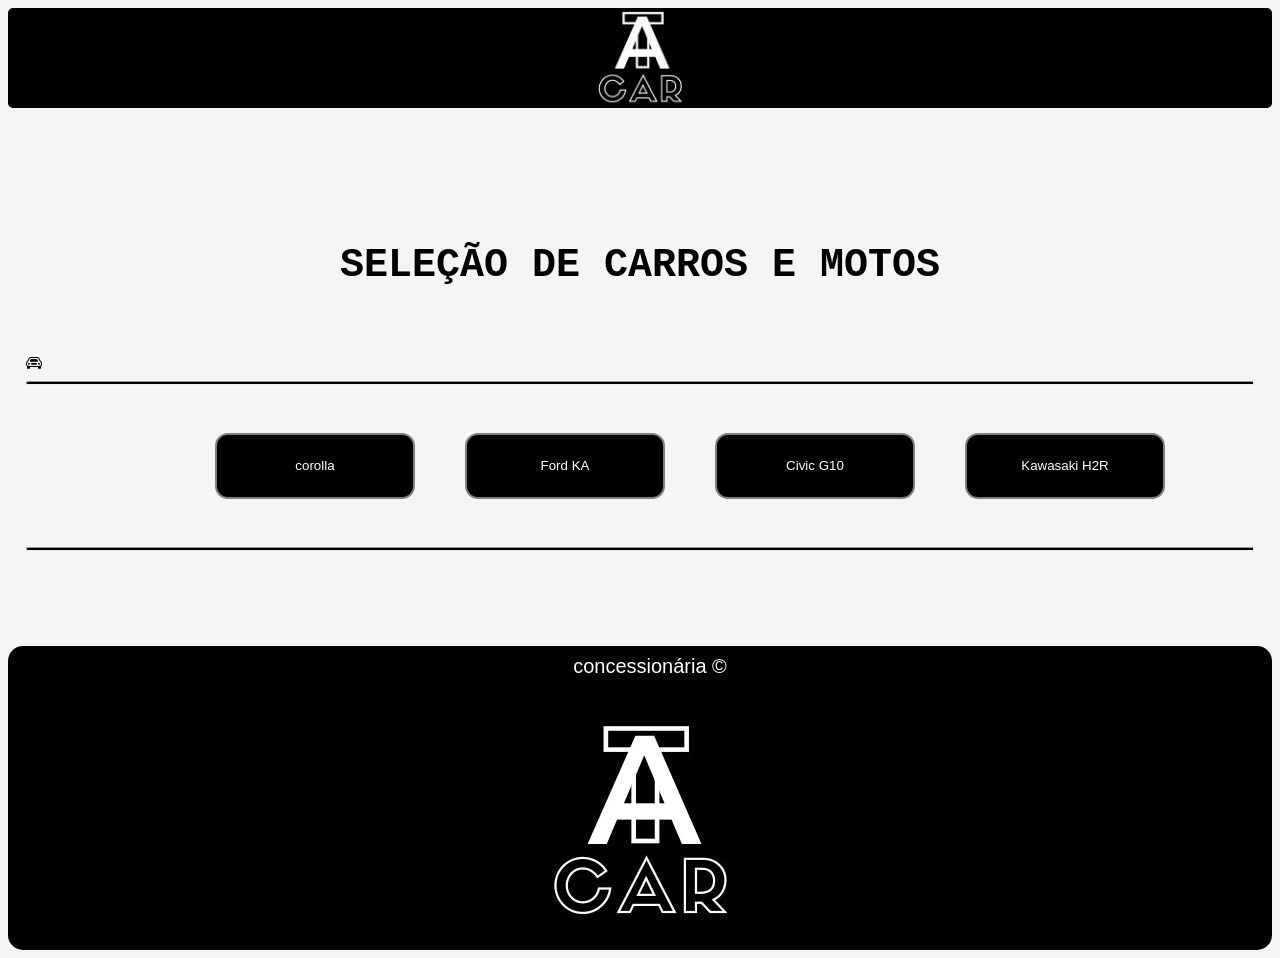
<file: index.html>
<!DOCTYPE html>
<meta lang="pt-br">
<style>

</style>
<head>
    
    <meta charset="UTF-8">
    <meta name="viewport" content="width=device-width, initial-scale=1.0">
    <title>Carros</title>
    <link rel="stylesheet" href="css/style.css">
    <meta name="descripition" content="a melhor revendedora de carros de Vilhena e região" >
    <meta name="robots" content="noindex, nofollow">
    <meta name="author" content="Vitor Gabriel capelleto">
    <link rel="stylesheet" href="">
    <meta name="dscripition" content="a melhor revendedora de carros">
    <link rel="shortcut icon" href="./img/hatchback.png" type="image/x-icon">
    <link rel="stylesheet" href="https://cdn.jsdelivr.net/npm/bootstrap-icons@1.11.3/font/bootstrap-icons.min.css">
</head>
<body>
    
    <div class="logo"><img src="img/logo.jpg" alt=""></div>
    <div class="selecao">
    <h5>SELEÇÃO DE CARROS E MOTOS</h5>
    <nav class="menu">
        <div id="emoji">
            <i class="bi bi-car-front"></i>
        </div>
    </nav>
    <hr class="hr">
    <link rel="stylesheet" href="css/style.css">
        <div id="container-botoes">
            <a href="pagina-02.html"><button class="botao">corolla</button></a>
            <a href="pagina-03.html"><button class="botao">Ford KA</button></a>
            <a href="pagina-04.html"><button class="botao">Civic G10</button></a>
            <a href="pagina-05.html"><button class="botao">Kawasaki H2R</button></a>
        </div>
        <hr class="hr">
    </div>
    <footer>
        <p id="text">concessionária &copy;</p>
        <img src="img/logo.jpg" alt="">
    </footer>
        
</body>
</meta>
</file>
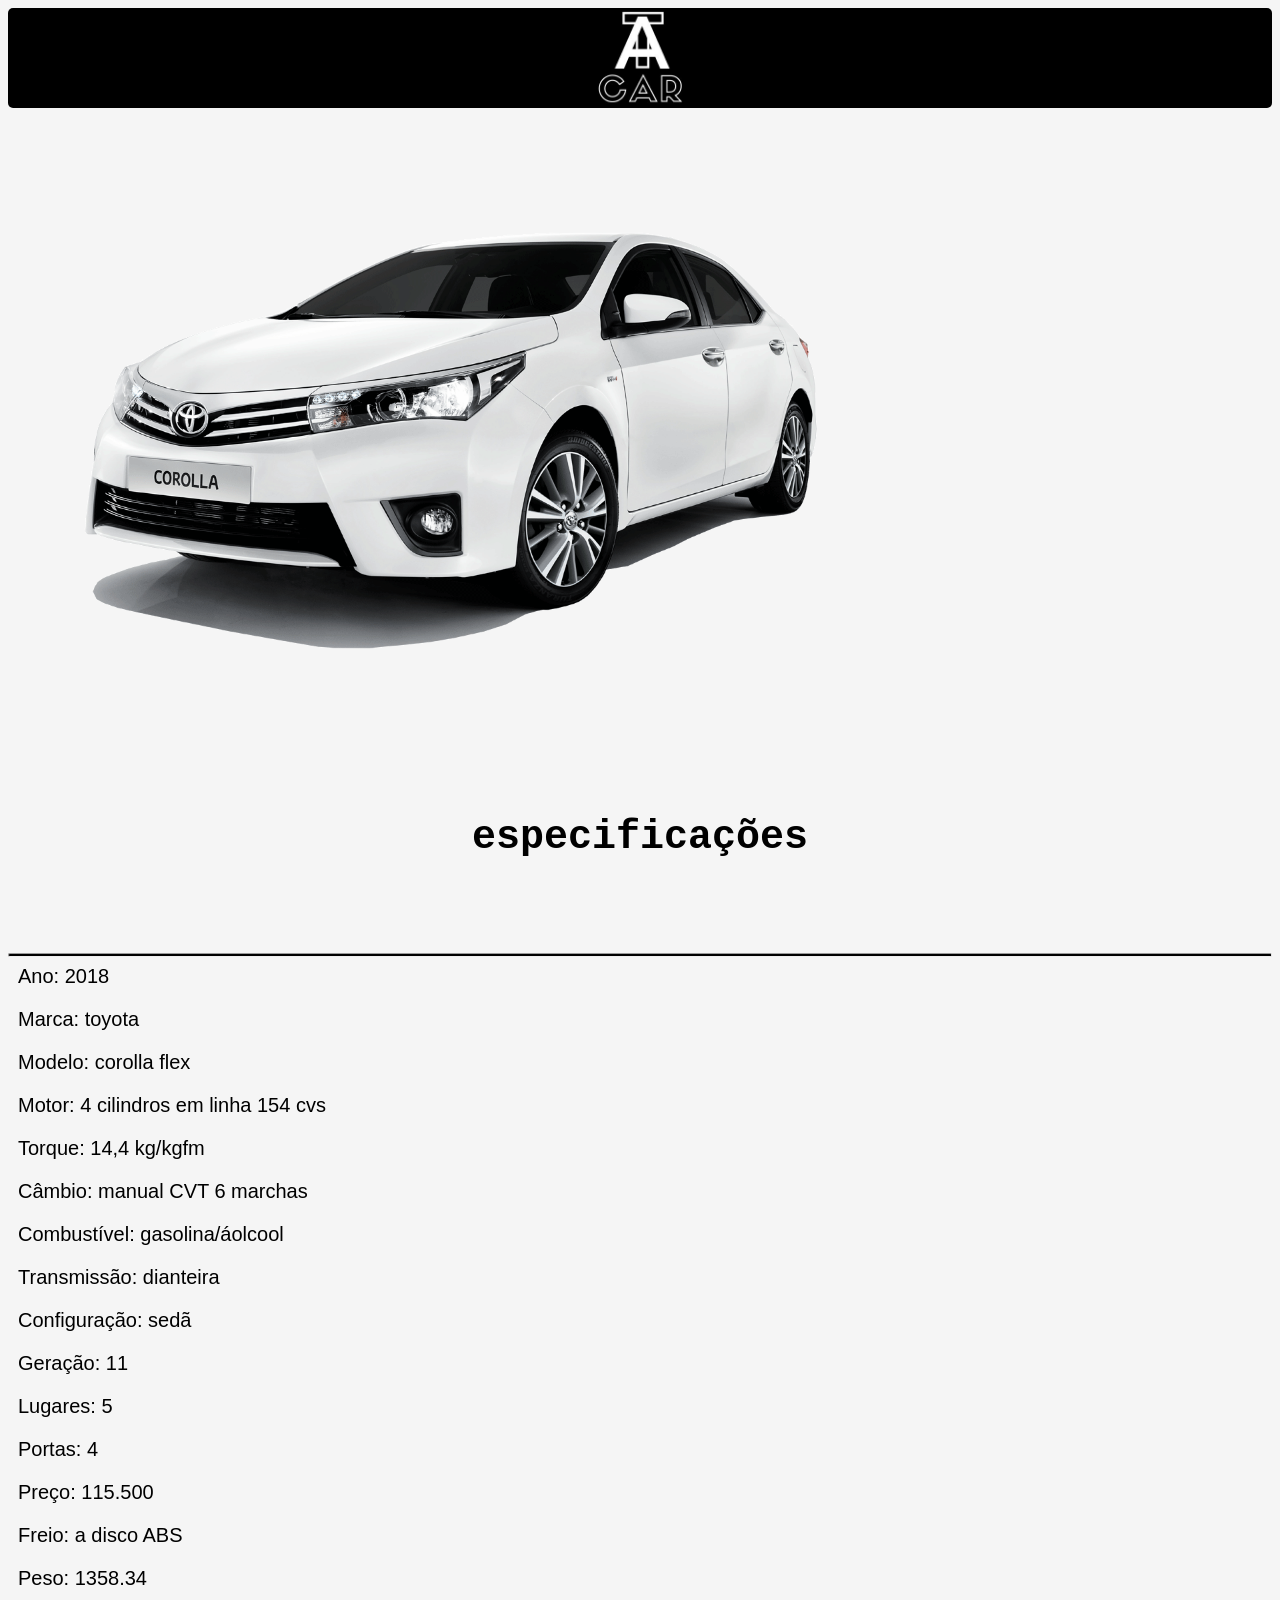
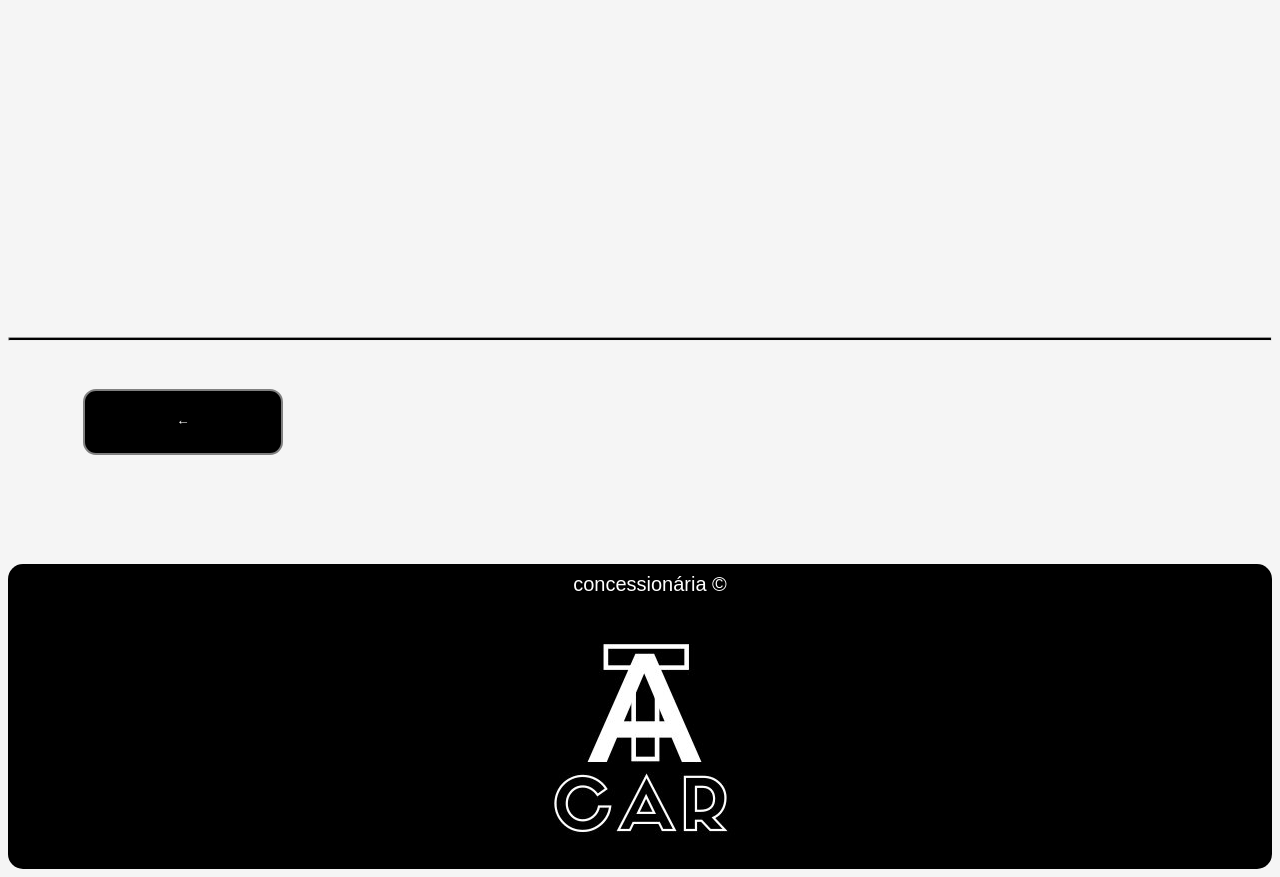
<file: pagina-02.html>
<!DOCTYPE html>
<html lang="pt-br">

<head>
    <meta charset="UTF-8">
    <meta name="viewport" content="width=device-width, initial-scale=1.0">
    <title>carros</title>
    <link rel="stylesheet" href="css/style.css">
    <link rel="shortcut icon" href="./img/hatchback.png" type="image/x-icon">
</head>

<body>
    
    <div class="logo"><img src="img/logo.jpg" alt=""></div>
    <div id="img"><img class="corolla" src="img/coro.png" alt=""></div>
    <div class="especificacoes">
        <h6>especificações</h6>
        <hr class="hr">
        <p>Ano: 2018</p>
        <p>Marca: toyota</p>
        <p>Modelo: corolla flex</p>
        <p>Motor: 4 cilindros em linha 154 cvs</p>
        <p>Torque: 14,4 kg/kgfm </p>
        <p>Câmbio: manual CVT 6 marchas</p>
        <p>Combustível: gasolina/áolcool</p>
        <p>Transmissão: dianteira</p>
        <p>Configuração: sedã</p>
        <p>Geração: 11</p>
        <p>Lugares: 5</p>
        <p>Portas: 4</p>
        <p>Preço: 115.500</p>
        <p>Freio: a disco ABS</p>
        <p>Peso: 1358.34</p>
        
        <div class="video-carro">
            <iframe width="560" height="315" src="https://www.youtube.com/embed/cplZ-G79E1o?si=r58icbDf-sMNWuHy"
                title="YouTube video player" frameborder="0"
                allow="accelerometer; autoplay; clipboard-write; encrypted-media; gyroscope; picture-in-picture; web-share"
                allowfullscreen></iframe>
        </div>

    </div>
    <hr class ="hr">
    <a href="index.html"><button class="botao">&larr;</button></a>
    <footer>
        <p id="text">concessionária &copy;</p>
        <img src="img/logo.jpg" alt="">
    </footer>

</body>

</html>
</file>
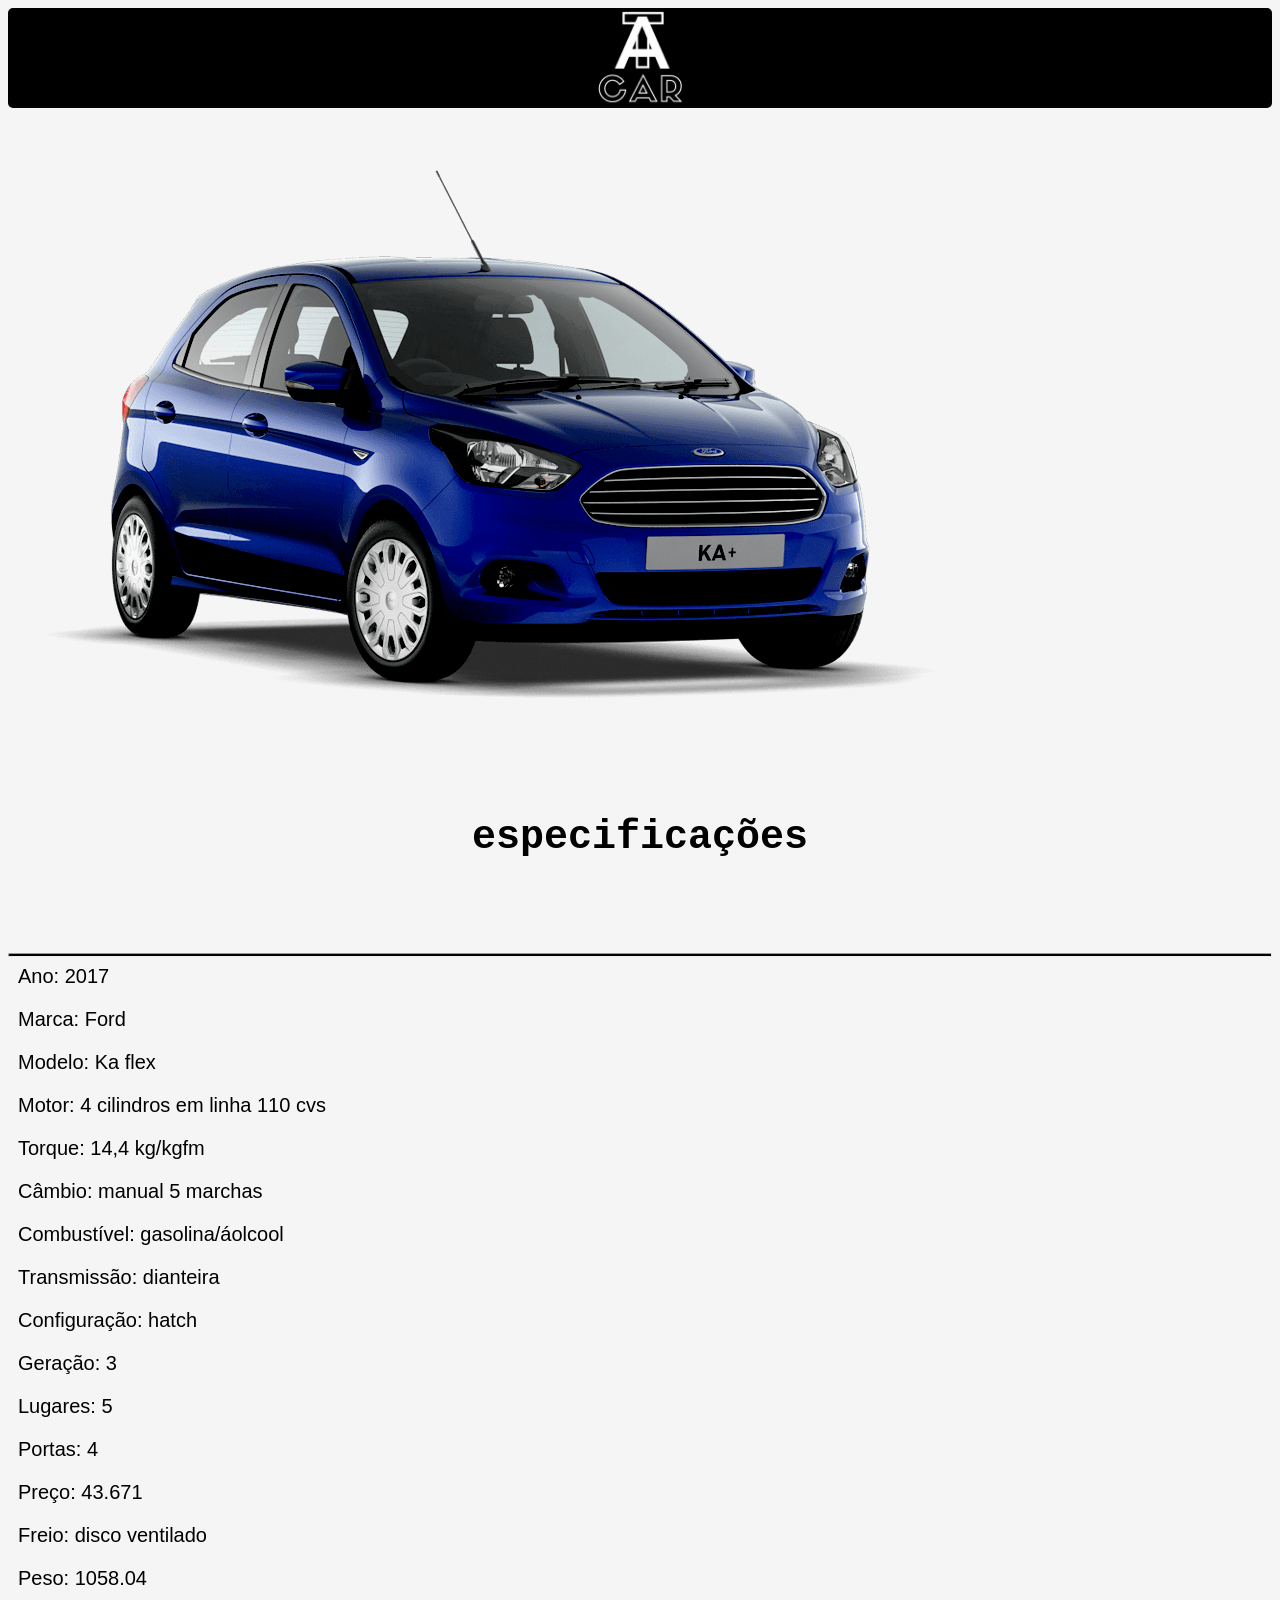
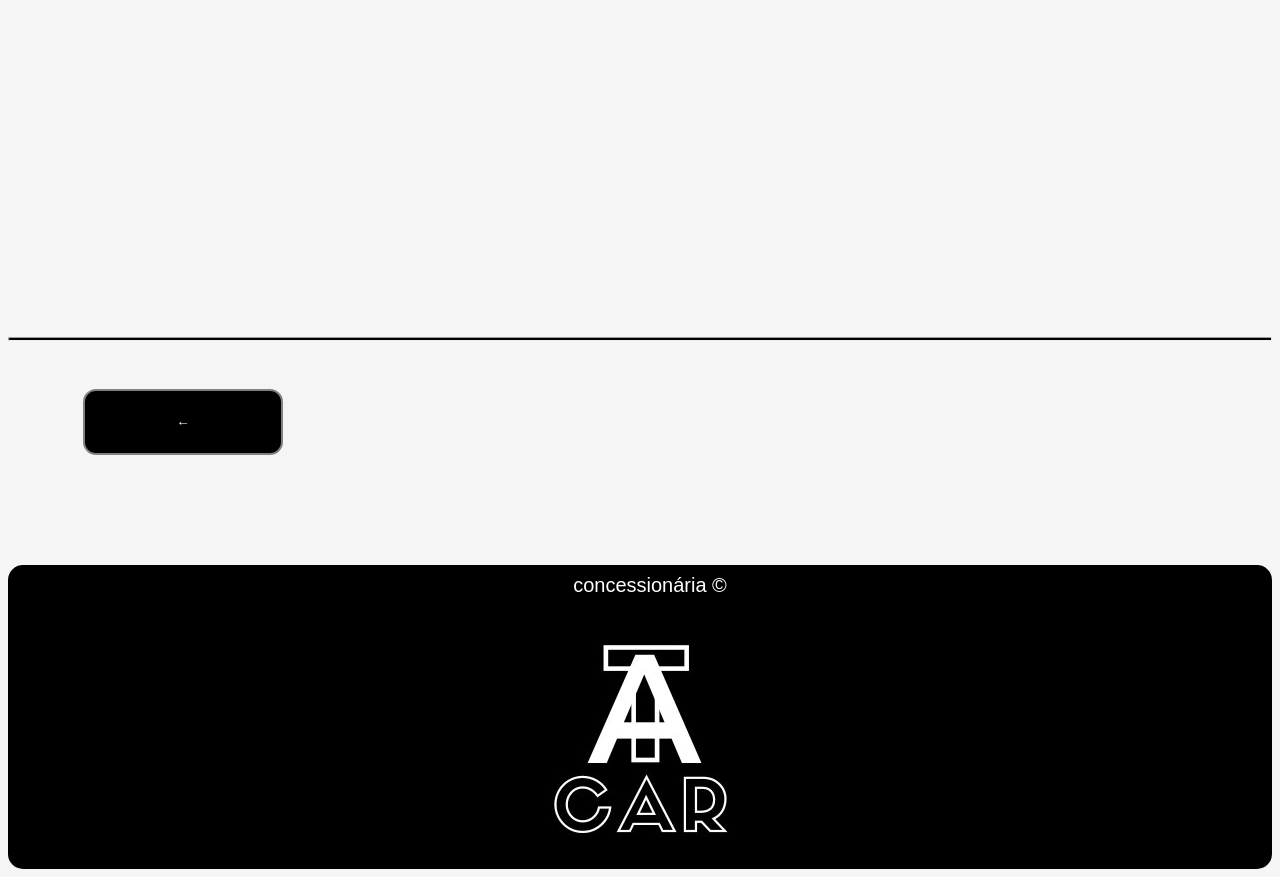
<file: pagina-03.html>
<!DOCTYPE html>
<html lang="pt-br">
<head>
    <meta charset="UTF-8">
    <meta name="viewport" content="width=device-width, initial-scale=1.0">
    <title>carros</title>
    <link rel="stylesheet" href="css/style.css">
    <link rel="shortcut icon" href="./img/hatchback.png" type="image/x-icon">
</head>
<body>
    
    <div class="logo"><img src="img/logo.jpg" alt=""></div>
    <div class="img"><img id="ford ka" src="img/kaka.png" alt=""></div>
    <h6>especificações</h6>
    <hr class="hr">
    <p>Ano: 2017</p>
    <p>Marca: Ford</p>
    <p>Modelo: Ka flex</p>
    <p>Motor: 4 cilindros em linha 110 cvs</p>
    <p>Torque: 14,4 kg/kgfm </p>
    <p>Câmbio: manual 5 marchas</p>
    <p>Combustível: gasolina/áolcool</p>
    <p>Transmissão: dianteira</p>
    <p>Configuração: hatch</p>
    <p>Geração: 3</p>
    <p>Lugares: 5</p>
    <p>Portas: 4</p>
    <p>Preço: 43.671</p>
    <p>Freio: disco ventilado</p>
    <p>Peso: 1058.04</p>
    <div class="video-carro">
        <iframe width="560" height="315" src="https://www.youtube.com/embed/XnVAd-Oa59M?si=26kwm7oWqNFiRHRs" title="YouTube video player" frameborder="0" allow="accelerometer; autoplay; clipboard-write; encrypted-media; gyroscope; picture-in-picture; web-share" allowfullscreen></iframe>
    </div>
    <hr class="hr">
    <a href="index.html"><button class="botao">&larr;</button></a>
    <footer>
        <p id="text">concessionária &copy;</p>
        <img src="img/logo.jpg" alt="">
    </footer>
</body>
</html>
</file>
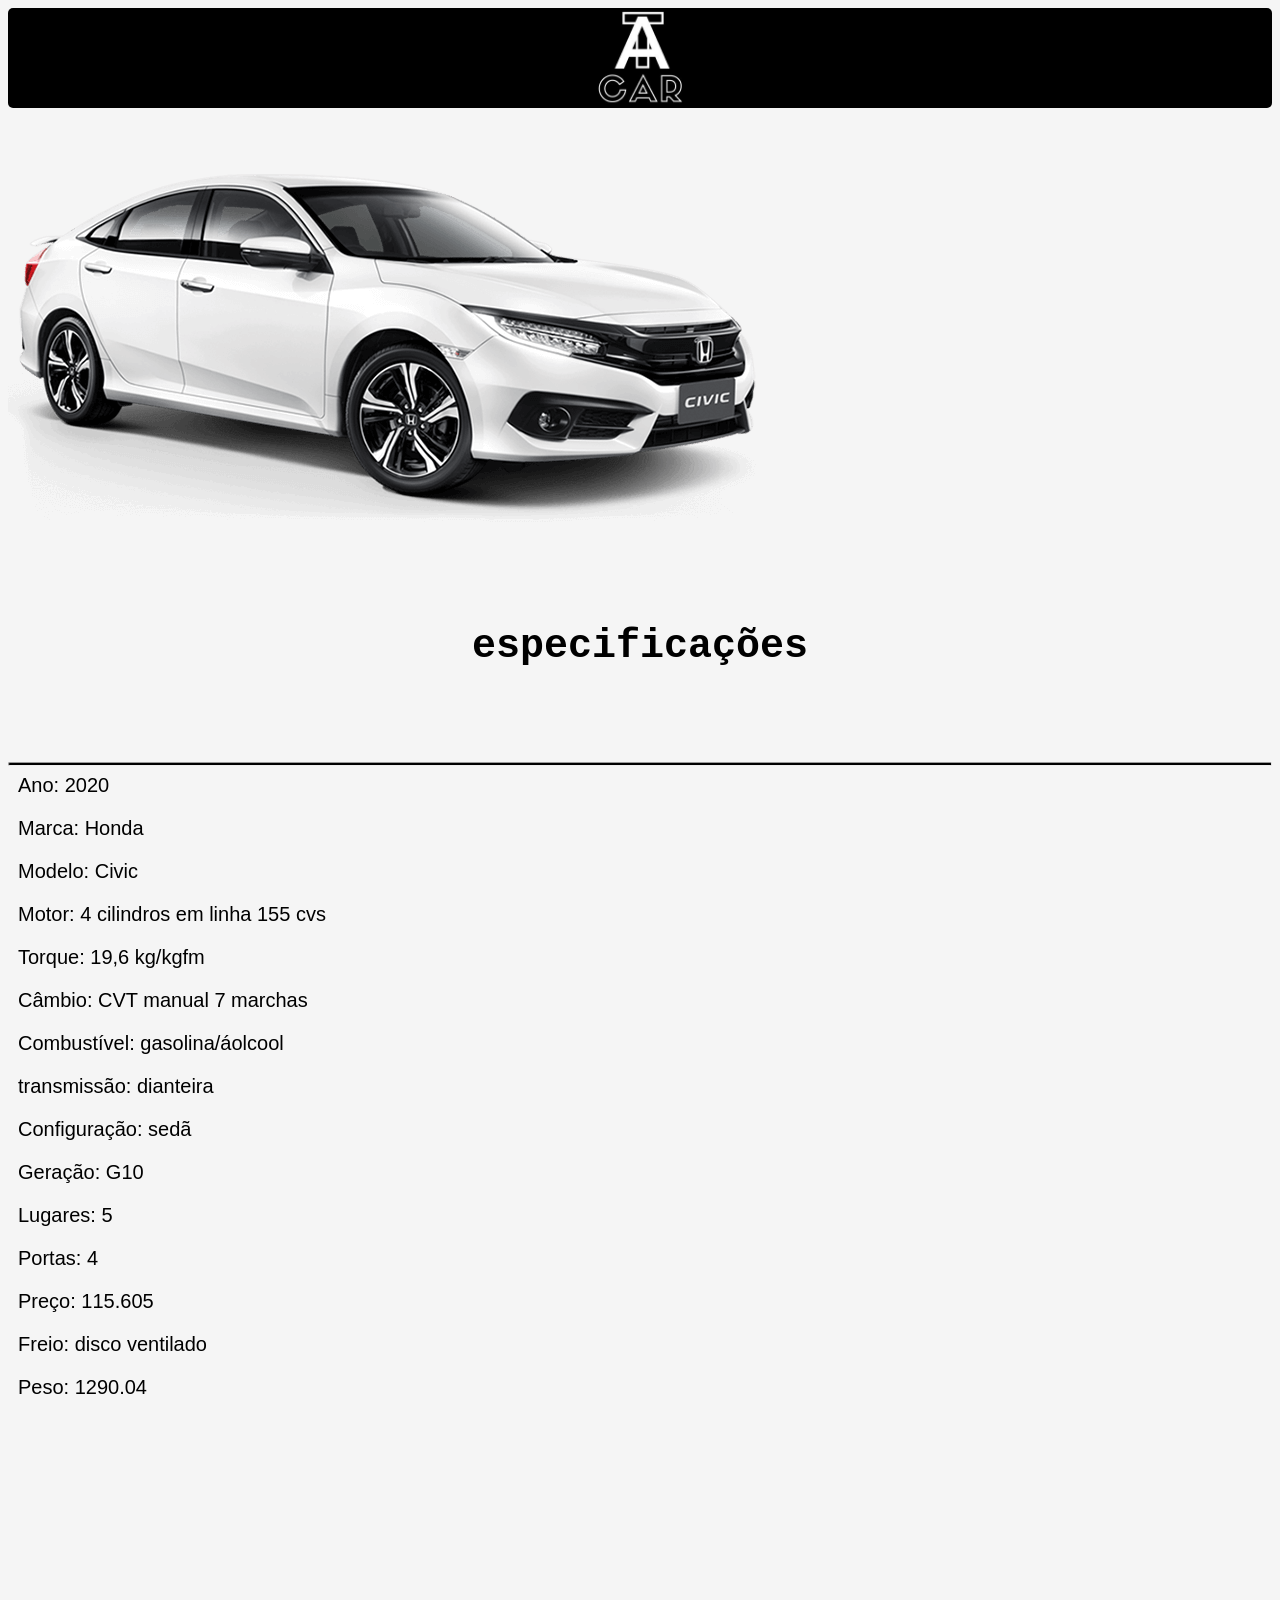
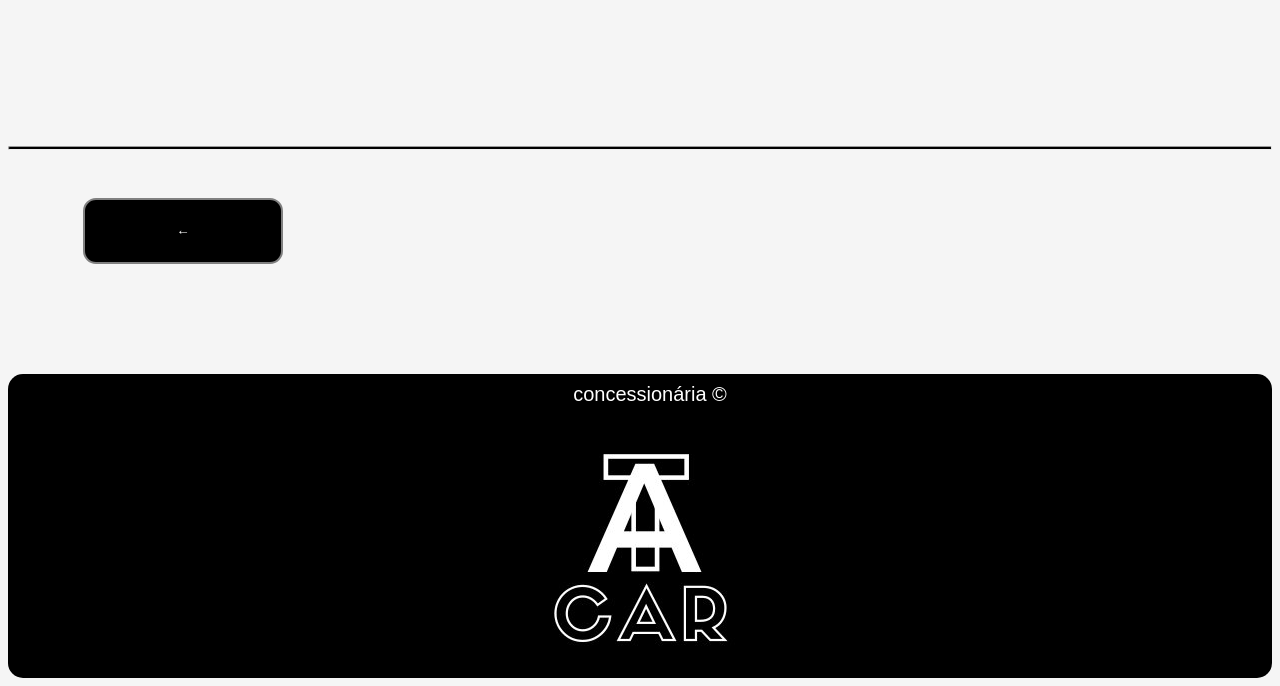
<file: pagina-04.html>
<!DOCTYPE html>
<html lang="pt-br">
<head>
    <meta charset="UTF-8">
    <meta name="viewport" content="width=device-width, initial-scale=1.0">
    <title>carros</title>
    <link rel="stylesheet" href="css/style.css">
    <link rel="shortcut icon" href="./img/hatchback.png" type="image/x-icon">
</head>
<body>
    
    <div class="logo"><img src="img/logo.jpg" alt=""></div>
    <div id="img"><img id="Civic g10" src="img/civic.png" alt=""></div>
    <h6>especificações</h6>
    <hr class="hr">
    <p>Ano: 2020</p>
    <p>Marca: Honda</p>
    <p>Modelo: Civic</p>
    <p>Motor: 4 cilindros em linha 155 cvs</p>
    <p>Torque: 19,6 kg/kgfm </p>
    <p>Câmbio: CVT manual 7 marchas</p>
    <p>Combustível: gasolina/áolcool</p>
    <p>transmissão: dianteira</p>
    <p>Configuração: sedã</p>
    <p>Geração: G10</p>
    <p>Lugares: 5</p>
    <p>Portas: 4</p>
    <p>Preço: 115.605</p>
    <p>Freio: disco ventilado</p>
    <p>Peso: 1290.04</p>
    <div class="video-carro">
        <iframe width="560" height="315" src="https://www.youtube.com/embed/wLK8crH9hC8?si=hIrlIFpzVgZhUJpq" title="YouTube video player" frameborder="0" allow="accelerometer; autoplay; clipboard-write; encrypted-media; gyroscope; picture-in-picture; web-share" allowfullscreen></iframe>
    </div>
    <hr class="hr">
    <a href="index.html"><button class="botao">&larr;</button></a>
    <footer>
        <p id="text">concessionária &copy;</p>
        <img src="img/logo.jpg" alt="">
    </footer>
</body>
</html>
</file>
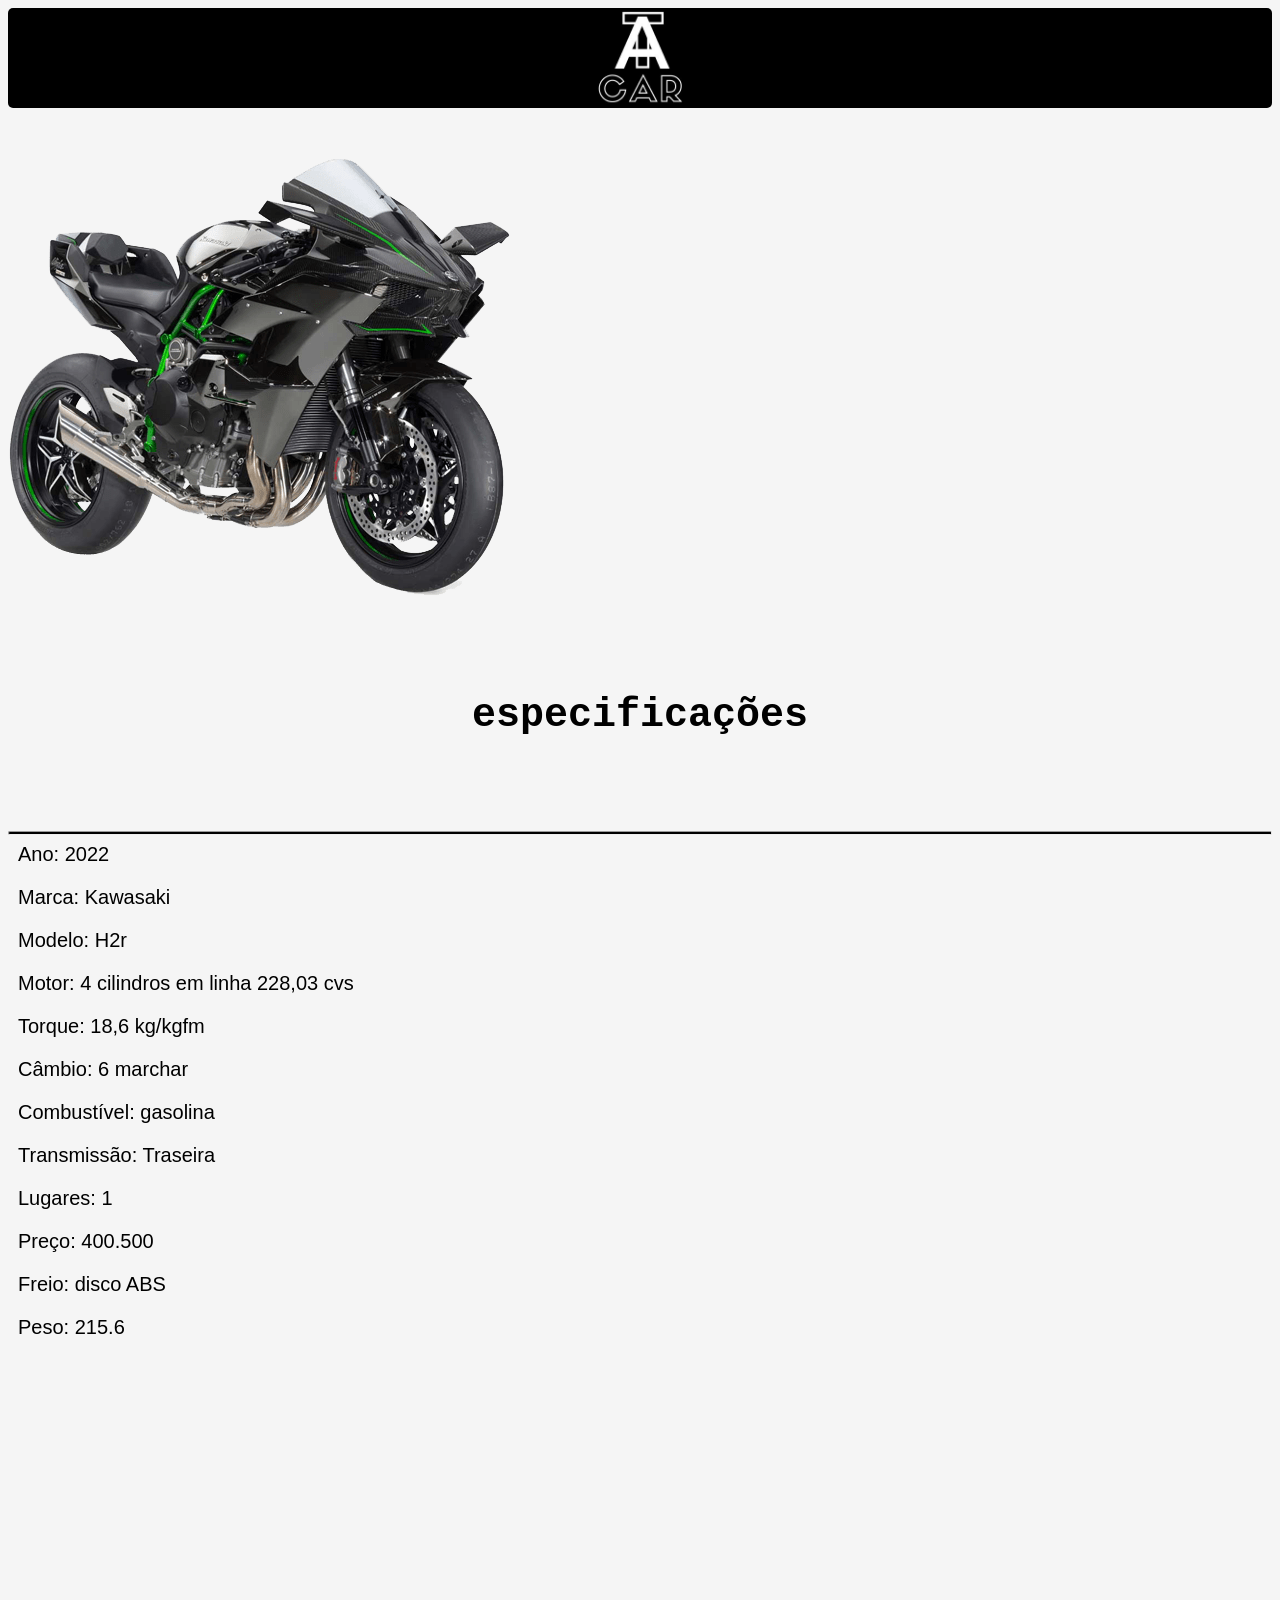
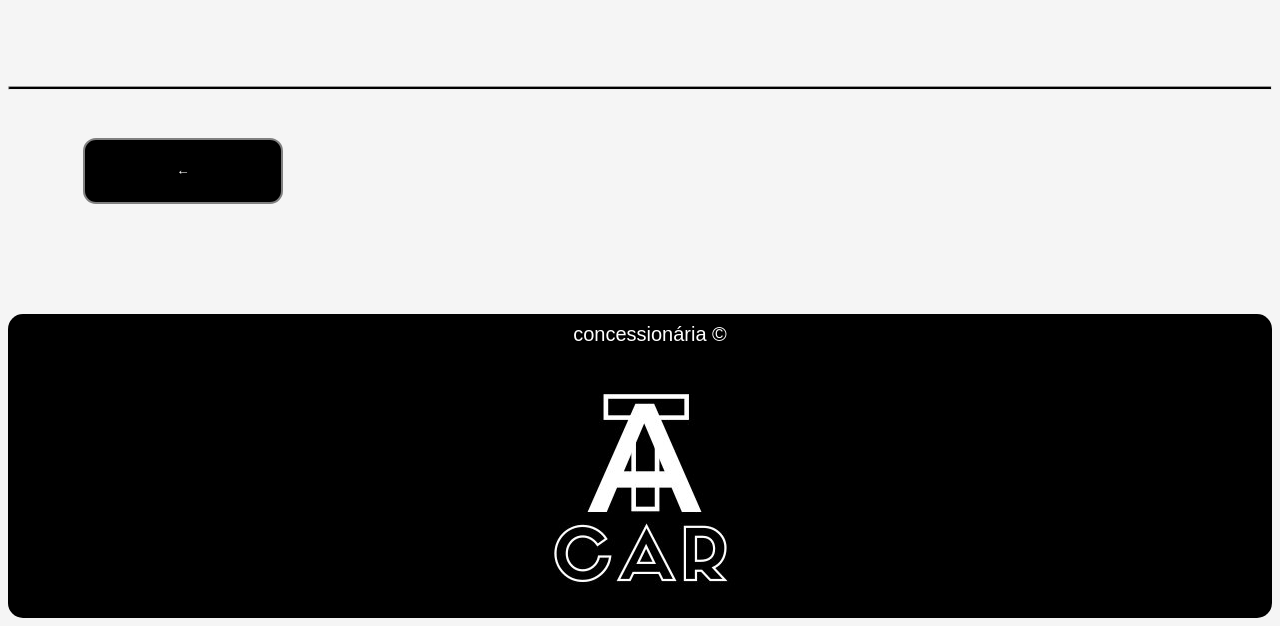
<file: pagina-05.html>
<!DOCTYPE html>
<html lang="pt-br">
<head>
    <meta charset="UTF-8">
    <meta name="viewport" content="width=device-width, initial-scale=1.0">
    <title>moto</title>
    <link rel="stylesheet" href="css/style.css">
    <link rel="shortcut icon" href="./img/hatchback.png" type="image/x-icon">
</head>
<body>
    
    <div class="logo"><img src="img/logo.jpg" alt=""></div>
    <div class="img"><img id="Kawasaki H2r" src="img/h2r.png" alt=""></div>
    <h6>especificações</h6>
    <hr class="hr">
    <p>Ano: 2022</p>
    <p>Marca: Kawasaki</p>
    <p>Modelo: H2r</p>
    <p>Motor: 4 cilindros em linha 228,03 cvs</p>
    <p>Torque: 18,6 kg/kgfm </p>
    <p>Câmbio: 6 marchar</p>
    <p>Combustível: gasolina</p>
    <p>Transmissão: Traseira</p>
    <p>Lugares: 1</p>
    <p>Preço: 400.500</p>
    <p>Freio: disco ABS</p>
    <p>Peso: 215.6</p>
    <div class="video-carro">
        <iframe width="560" height="315" src="https://www.youtube.com/embed/6_n7ru1e-rg?si=YZENWIf2OKBiVd5V" title="YouTube video player" frameborder="0" allow="accelerometer; autoplay; clipboard-write; encrypted-media; gyroscope; picture-in-picture; web-share" allowfullscreen></iframe>
    </div>
    <hr class="hr">
    <a href="index.html"><button class="botao">&larr;</button></a>
    <footer>
        <p id="text">concessionária &copy;</p>
        <img src="img/logo.jpg" alt="">
    </footer>
</html>
</file>
<file: css/style.css>
h1 {
    color:black;
    font-size: 20px;
    text-align: left;
}
p{
    color:black;
    text-align:left;
    font-size: 20px;
    font-family: Arial, Helvetica, sans-serif;
    margin-top: 2px;
    left: 10px;
    position: relative;
    
}        
body{
    background-color: whitesmoke;
    
}

#ford {
    position: relative;
    height: 40%;
    left: 25%;
}

#korolla {
    width: 800px;
    position: relative; 
    height: 40%; 
    left: 25%;
    
}

#se {
    text-align: center;
    font-size: 20px;

}

#volte {
    color: red;
    text-align: center;
    font-size: 20px;
    text-decoration:none;
}

.botao{
    border: solid 2px gray;
    border-radius: 13px;
    color: white;
    background-color:black;
    transition: background-color 0.5s ease, color 0.5s ease, transform 0.5s ease;
    align-items: center;
    width: 200px;
    height: 66px;
    border-color:gray;
    position: relative;
    left: 75px;
    margin-bottom: 40px;
    margin-top: 40px; 
    
    
    
    margin-right: 50px;
   
}
#container-botoes {
    display: flex;
    align-items: center;
    flex-wrap: wrap;
    justify-content: center;
}

.botao:hover{
    background-color: orangered;
    color: black;
    transform: scale(1.2)
    
}

a {
 text-align: left;
}

h2{
    font-size: 27px;
    height: 35px;
    margin: auto;
    text-align: center;
    font-family: serif;
    position: relative;
    bottom: 170px;
    color: white;
}
#img{
    left: 400px;
    width: 300px;
   

}

h5{
    font-family: 'Courier New', Courier, monospace;
    font-size: 40px;
    text-align: center;
    color: black;
    
}

.espesificacoes {
    position: absolute;
    top: 40vh;
    right: 20px;
    
    
}

.video-carro{
    position: relative;
    left: 1px;
    
}

footer {
    margin-top: 4em;
    padding: 1.7em;
    background-color:black ;
    height: 250px;
    color: aliceblue;
    text-align: center;
    border-radius: 15px;
    margin-top: 5.5%;
    
    
}

#text {
    color: white;
    text-align: center;
    bottom: 20px;
}

.logo{
    height: 100px;
    width:100%;
    display: flex;
    background-color:black;
    justify-content: center;
    right: 20px;
    border-radius: 5px;
    margin-bottom: 50px;

}

.selecao{
    margin: 0px;
    padding: 18px;
}

h6{
    font-family: 'Courier New', Courier, monospace;
    text-align: center;
    font-size: 40px;
    color: black;
}

.corolla{
    width: 800px;
    padding: 40px;  
}

.hr{
    background-color: black;
    padding: 1px;
    border-radius: 5px;
}
</file>
